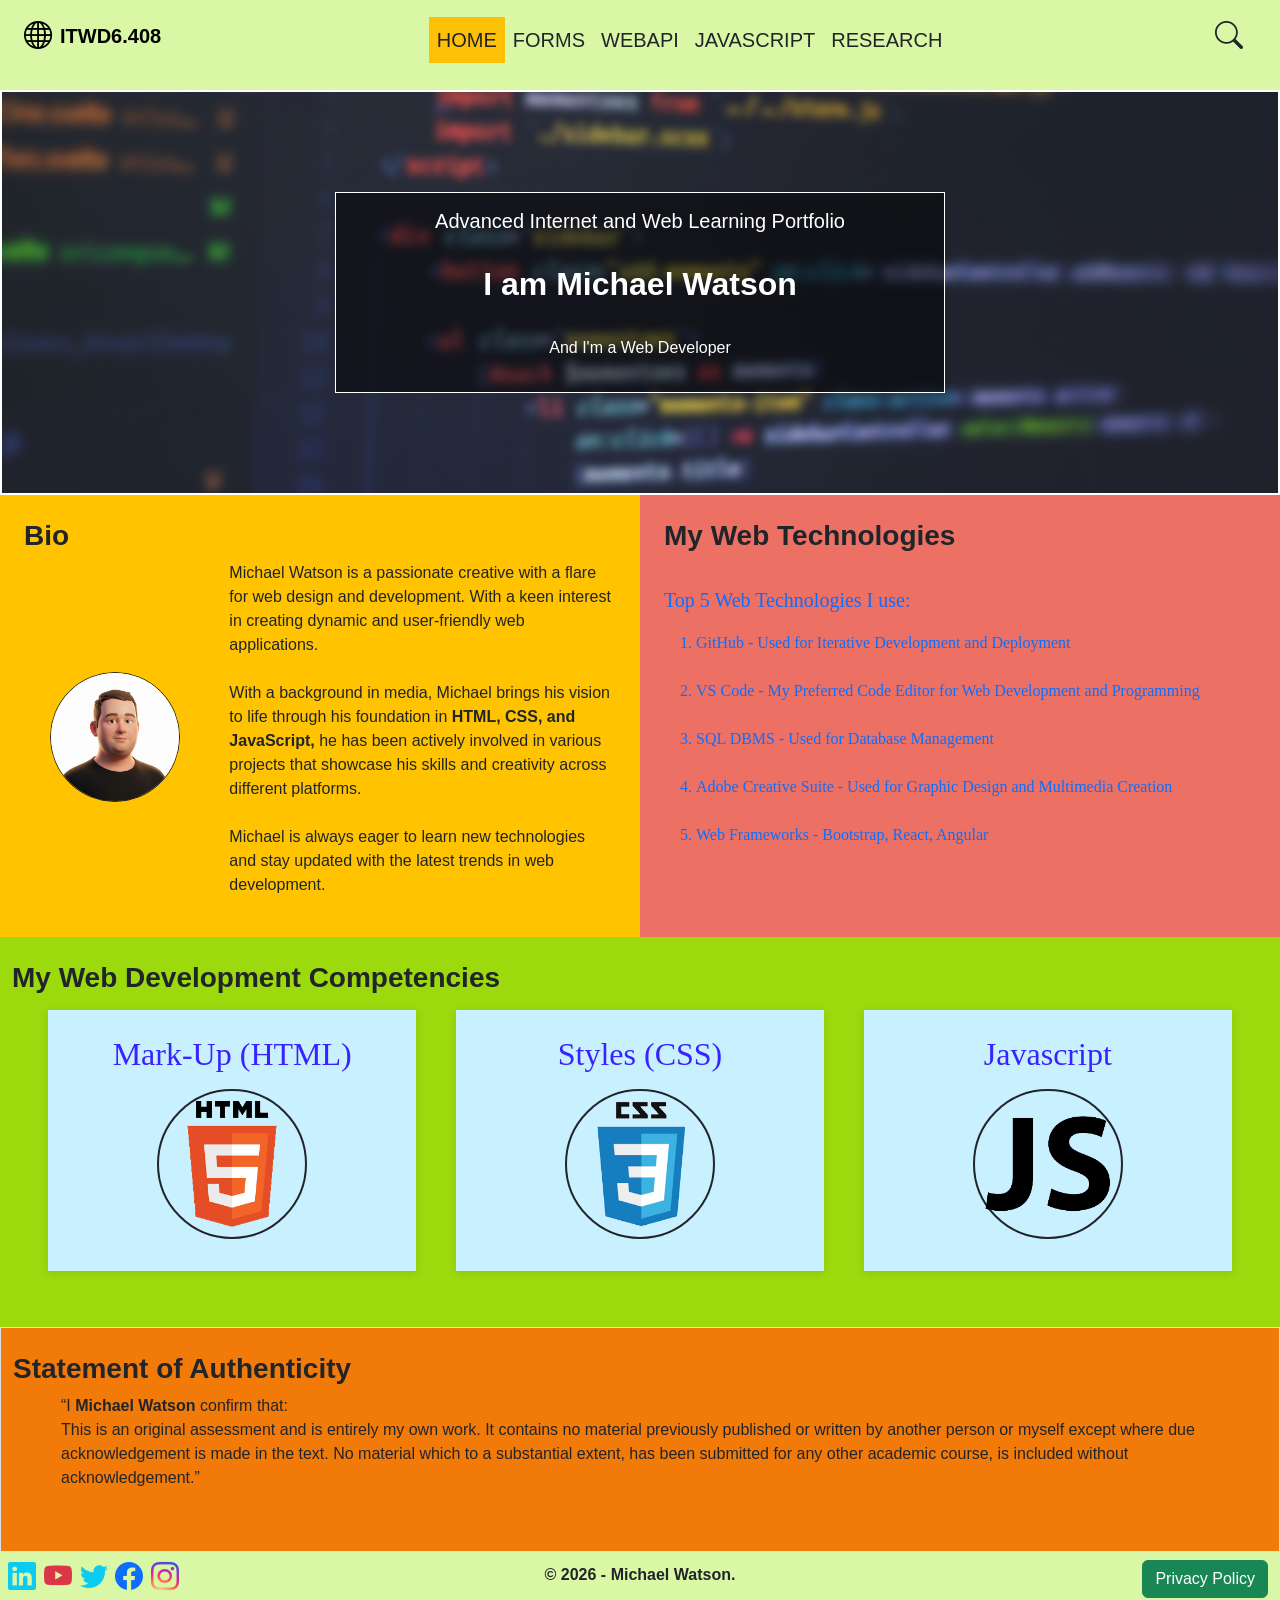
<file: index.html>
<!DOCTYPE html>
<html lang="en">

<!--Website Configuration-->
<head>
    <meta charset="UTF-8">
    <meta name="viewport" content="width=device-width, initial-scale=1.0">
    <title>Home</title>

    <!--Insert/Embed Bootstrap CSS-->
    <link href="https://cdn.jsdelivr.net/npm/bootstrap@5.3.8/dist/css/bootstrap.min.css" rel="stylesheet" integrity="sha384-sRIl4kxILFvY47J16cr9ZwB07vP4J8+LH7qKQnuqkuIAvNWLzeN8tE5YBujZqJLB" crossorigin="anonymous">
    <link rel="stylesheet" href="https://cdn.jsdelivr.net/npm/bootstrap-icons@1.13.1/font/bootstrap-icons.min.css">
    <link rel="stylesheet" href="styles.css">

    <style>
        /* Colour Variables*/
        :root {
            --navbar-color: #DAF7A6;
            --showcase-color: #000000;
            --bio-color: #FFC300;
            --webtech-color: #EC7063;
            --competence-color: #9CDA0D;
            --statement-color: #F27A09;
        }
    </style>
</head>

<!--Visible Webpage-->
<body>

    <!--Search Functionality Field-->
    <div class="collapse" id="collapseExample">
        <div class="card card-body">
            <form class="d-flex" role="search" onsubmit="return false;">
                <input class="form-control me-2" type="search" id="siteSearchInput" placeholder="Search" aria-label="Search"/>
                <button class="btn btn-outline-success" type="submit">Search</button>
            </form>
            <div id="siteSearchResults" class="mt-2"></div>
        </div>
    </div>

    <!--Navbar-->
    <header class="container-fluid" style="background-color: var(--navbar-color); height: 10vh;">
        <nav class="navbar navbar-expand-lg" style="z-index: 1;">
            <div class="container-fluid">

            <!--Brand-->
            <a class="navbar-brand d-flex align-items-center gap-2" href="index.html">
                <span class="bi bi-globe fs-3"></span><strong>ITWD6.408</strong>
            </a>

            <!--Mobile Search + Hamburger-->
            <div class="d-flex align-items-center d-lg-none">
                <button class="btn" data-bs-toggle="collapse" data-bs-target="#collapseExample" 
                        aria-expanded="false" aria-controls="collapseExample">
                    <span class="bi bi-search fs-3"></span>
                </button>

                <button class="navbar-toggler" type="button" data-bs-toggle="collapse"
                        data-bs-target="#navbarNav" aria-controls="navbarNav"
                        aria-expanded="false" aria-label="Toggle navigation">
                    <span class="navbar-toggler-icon"></span>
                </button>
            </div>

            <!--Nav Links-->
            <div class="collapse navbar-collapse d-lg-flex justify-content-center" id="navbarNav">
                <ul class="navbar-nav float-end fs-5 mt-2" style="background-color: var(--navbar-color);">
                    <li class="nav-item"><a class="nav-link active bg-warning p-2 link-dark link-opacity-75-hover" aria-current="page" href="index.html">HOME</a></li>
                    <li class="nav-item"><a class="nav-link p-2 link-dark link-opacity-75-hover" href="form.html">FORMS</a></li>
                    <li class="nav-item"><a class="nav-link p-2 link-dark link-opacity-75-hover" href="webapi.html">WEBAPI</a></li>
                    <li class="nav-item"><a class="nav-link p-2 link-dark link-opacity-75-hover" href="javascript.html">JAVASCRIPT</a></li>
                    <li class="nav-item"><a class="nav-link p-2 link-dark link-opacity-75-hover" href="research.html">RESEARCH</a></li>
                </ul>
            </div>

            <!--Search Icon LG device-->
            <button class="btn d-none d-lg-inline align-end" data-bs-toggle="collapse"
                    data-bs-target="#collapseExample" aria-expanded="false" aria-controls="collapseExample">
                <span class="bi bi-search fs-3"></span>
            </button>
            </div>
        </nav>
    </header>


<!--Main Area Here-->
<main style="min-height: 85vh;">
        
    <!--Showcase Section-->
    <section id="showcase" class="contain-fluid border border-white border-2" style="background-color: var(--showcase-color); position: relative; overflow: hidden;">

        <!-- Blurred Background Image -->
        <div class="showcase-bg container-fluid align-items-center justify-content-center"></div>

        <!-- Foreground Content -->
        <div class="container-fluid position-relative d-flex align-items-center justify-content-center h-100" style="z-index: 1;">
            <div class="row justify-content-center w-100 m-3">
                <div class="col-md-8 col-lg-6 text-center text-white border border-white p-3" style="background-color: rgba(0, 0, 0, 0.5);">
                    <h5>Advanced Internet and Web Learning Portfolio</h5><br>
                    <h2 class="fw-bold">
                        I am Michael Watson
                    </h2><br>
                    <p>And I'm a Web Developer</p>
                </div>
            </div>
        </div>
    </section>

    <!--Bio Section-->
    <section id="bio" class="container-fluid" style="min-height: 20vh; background-color: var(--bio-color);">
        <div class="row">
            <div class="col-12 col-md-6 d-flex justify-content-center p-4" style="background-color: var(--bio-color);">
                <div class="row">
                    <h3><strong>Bio</strong></h3>
                        <div class="col-6 col-sm-4 col-md-4 col-lg-3 mx-auto d-flex justify-content-center align-items-center mb-3 mb-md-0">
                            <img class="img-fluid rounded-circle border border-dark" src="Images/portrait.png" alt="Portrait Image">
                        </div>
                        <br><br>
                        <div class="col-12 col-md-8 justify-content-center align-items-center d-flex flex-column">
                            <p>
                                Michael Watson is a passionate creative with a flare for web design and development. With a keen interest in creating dynamic and user-friendly web applications. <br><br>
                                With a background in media, Michael brings his vision to life through his foundation in <strong>HTML, CSS, and JavaScript,</strong> he has been actively involved in various projects that showcase his skills and creativity across different platforms. <br><br>
                                Michael is always eager to learn new technologies and stay updated with the latest trends in web development.
                            </p>
                        </div>
                </div>
            </div>
        
            <div id="webtech" class="col-12 col-md-6 d-flex flex-column p-4" style="background-color: var(--webtech-color);">
                 <h3><strong>My Web Technologies</strong></h3><br>
                    <p class="text text-primary fs-5" style="font-family: 'palatino', serif;">
                        Top 5 Web Technologies I use: </p>
                    <ol class="text text-primary fs-6" style="font-family: 'palatino', serif;">
                        <li>GitHub - Used for Iterative Development and Deployment</li><br>
                        <li>VS Code - My Preferred Code Editor for Web Development and Programming</li><br>
                        <li>SQL DBMS - Used for Database Management</li><br>
                        <li>Adobe Creative Suite - Used for Graphic Design and Multimedia Creation</li><br>
                        <li>Web Frameworks - Bootstrap, React, Angular</li>
                    </ol>
            </div>
        </div>
    </section >

    <!--Competencies Section -->
    <section id="competencies" class="container-fluid" style="background-color: var(--competence-color);">
        <br>
            <h3><strong>My Web Development Competencies</strong></h3>
            <div class="row justify-content-center align-items-center gap-3 p-2">

               <div class="col-12 col-lg-4 flip-box">
                    <div class="flip-box-inner">
                        <div class="flip-box-front align-items-center justify-content-center d-flex flex-row flex-md-column border border-success border-2">
                            <h2 class="text-wrap">Mark-Up (HTML)</h2>
                            <img src="Images/html5.png" alt="HTML icon" class="img-fluid rounded-circle border border-dark border-2 m-2">
                        </div>
                        <div class="flip-box-back align-items-center justify-content-center d-flex flex-column border border-success border-2">
                            <h4>Competence <br>&#11088; &#11088; &#11088; &#11088; &#11088; </h4><br>
                            <p>Advanced level ability in HTML programming.</p>
                        </div>
                    </div>
                </div>

                <div class="col-12 col-lg-4 flip-box">
                    <div class="flip-box-inner">
                        <div class="flip-box-front align-items-center justify-content-center d-flex flex-row flex-md-column border border-success border-2">
                            <h2 class="text-wrap">Styles (CSS)</h2>
                            <img src="Images/css3.png" alt="CSS icon" class="img-fluid rounded-circle border border-dark border-2 m-2">
                        </div>
                        <div class="flip-box-back align-items-center justify-content-center d-flex flex-column border border-success border-2">
                            <h4>Competence <br>&#11088; &#11088; &#11088; &#11088;</h4>
                            <p>Intermediate level ability in CSS styling and layout.</p>
                        </div>
                    </div>
                </div>

                <div class="col-12 col-lg-4 flip-box">
                    <div class="flip-box-inner">
                        <div class="flip-box-front align-items-center justify-content-center d-flex flex-row flex-md-column border border-success border-2">
                            <h2 class="text-wrap">Javascript</h2>
                            <img src="Images/javascript.png" alt="JavaScript icon" class="img-fluid rounded-circle border border-dark border-2 m-2">
                        </div>
                        <div class="flip-box-back align-items-center justify-content-center d-flex flex-column border border-success border-2">
                            <h4>Competence <br>&#11088; &#11088; &#11088;</h4>
                            <p>Intermediate level ability in JavaScript programming.</p>
                        </div>
                    </div>
                </div>
            </div>
        <br>
    </section>

    <!--Statement of Authenticity Section -->
    <section id="authenticity" class="container-fluid border" style="min-height: 25vh; background-color: var(--statement-color);">
        <br>
        <h3><strong>Statement of Authenticity</strong></h3>
            <p class="ms-5">
            “I <strong>Michael Watson</strong> confirm that: <br>
            This is an original assessment and is entirely my own work.
            It contains no material previously published or written by another person or myself except where due
            acknowledgement is made in the text.
            No material which to a substantial extent, has been submitted for any other academic course, is included
            without acknowledgement.” 
            </p> 
    </section>

</main>
    

    <footer class="container-fluid" style="background-color: var(--navbar-color); ">
        
        <!--Social Media Links-->
        <div class="row position-relative">
            <div class="col-12 col-md-4 d-flex justify-content-center align-items-center d-lg-block gap-3 p-2">
                <h3>
                    <span class="bi bi-linkedin text-info"></span>
                    <span class="bi bi-youtube text-danger"></span>
                    <span class="bi bi-twitter text-info"></span>
                    <span class="bi bi-facebook text-primary"></span>
                    <span class="bi bi-instagram instagram-gradient"></span>
                <style>
                .instagram-gradient {
                background: radial-gradient(circle at 30% 107%, #fdf497 0%, #fdf497 5%, #fd5949 45%, #d6249f 60%, #285AEB 90%);
                            -webkit-background-clip: text; -webkit-text-fill-color: transparent; display: inline-block;
                }
                </style>
                </h3>
            </div>

            <!--Copyright Information-->
            <div class="col-8  col-md-4 d-flex justify-content-center align-items-center">
                <p class="fs-6"><strong> &copy; 2026 - Michael Watson.</strong></p>
            </div>

            <!--Privacy Policy Button and Modal-->
            <div class="col-4  col-md-4 d-flex justify-content-end align-items-center">
                <p class="fs-6">  
                <button type="button" class="btn btn-success mt-2" data-bs-toggle="modal" data-bs-target="#privacyModal">
                    Privacy Policy
                </button>
                </p>
            </div>

            <div class="modal fade" id="privacyModal" tabindex="-1" aria-labelledby="privacyModalLabel" aria-hidden="true">
                <div class="modal-dialog modal-lg">
                    <div class="modal-content">
                    <div class="modal-header">
                        <h1 class="modal-title fs-5" id="privacyModalLabel"><strong>PRIVACY POLICY</strong></h1>
                        <button type="button" class="btn-close" data-bs-dismiss="modal" aria-label="Close"></button>
                    </div>
            
            <div class="modal-body">
                <p>
                    <strong>PERSONAL INFORMATION<br></strong>

                    Personal information has the same meaning as defined in the Privacy Act 1993. <br>
                    This can include any information that can be used to personally identify you.<br><br>

                    <strong>TYPES OF PERSONAL INFORMATION COLLECTED<br></strong>

                        Types of personal information collected can include, but is not limited to:
                        <div class="fs-6 ms-5">
                        <li>Name</li>
                        <li>Address</li>
                        <li>Location</li>
                        <li>Email address</li>
                        <li>Telephone number</li>
                        <li>Age or date of birth</li>
                        <li>Profession</li><br>
                        </div>
                    <strong>HOW INFORMATION IS COLLECTED</strong><br>

                        By filling out and submitting any forms on this webpage, you agree that we may collect the information provided by you.<br><br>

                    <strong>USE OF PERSONAL INFORMATION</strong><br>

                        The personal information collected from you will be used for research and study purposes, to better understand trends in society.<br><br>

                    <strong>COOKIES</strong><br>

                        Our website uses cookies to enhance your browsing experience. You can disable cookies through your browser settings, but this may affect the functionality of our site.<br><br>

                    <strong>USE OF PERSONAL INFORMATION FOR COMMUNICATION</strong><br>

                        By providing your email address, you agree to receive follow up emails, promotional or informational, from. You can opt out at any time through the unsubscribe link in the emails.<br><br>

                    <strong>DISCLOSURE OF PERSONAL INFORMATION</strong><br>

                        We do not sell, trade, or otherwise transfer your personal information to outside parties, except when required by law or to provide services you requested.<br><br>

                    <strong>PROTECTION OF PERSONAL INFORMATION</strong><br>

                        We take responsibility of your personal information seriously, and will ensure that the personal information we hold is protected from misuse, loss or unauthorised access.<br><br>

                    <strong>YOUR RIGHTS TO ACCESS YOUR PERSONAL INFORMATION</strong><br>

                        You have the right to access, correct, or delete your personal information. You can request this by contacting us through the details provided on our website.<br><br>

                    <strong>CHANGES TO THIS POLICY</strong><br>

                        We reserve the right to update or modify this Privacy Policy at any time. Changes will be posted on this page with an updated effective date.<br><br>

                    <strong>CONTACT INFORMATION</strong><br>

                        If you have any questions or concerns regarding this Privacy Policy, please contact us at myklwatson@gmail.com<br><br>
                </p>
            </div>

            <div class="modal-footer">
                <button type="button" class="btn btn-success" data-bs-dismiss="modal">ACCEPT</button>
            </div>

        </div>
    </footer>

    <!-- Insert/Embed Bootstrap JS -->
    <script src="https://cdn.jsdelivr.net/npm/bootstrap@5.3.8/dist/js/bootstrap.bundle.min.js" 
            integrity="sha384-FKyoEForCGlyvwx9Hj09JcYn3nv7wiPVlz7YYwJrWVcXK/BmnVDxM+D2scQbITxI" 
            crossorigin="anonymous"></script>
    <script src="JS/search.js"></script>

</body>

</html>
</file>
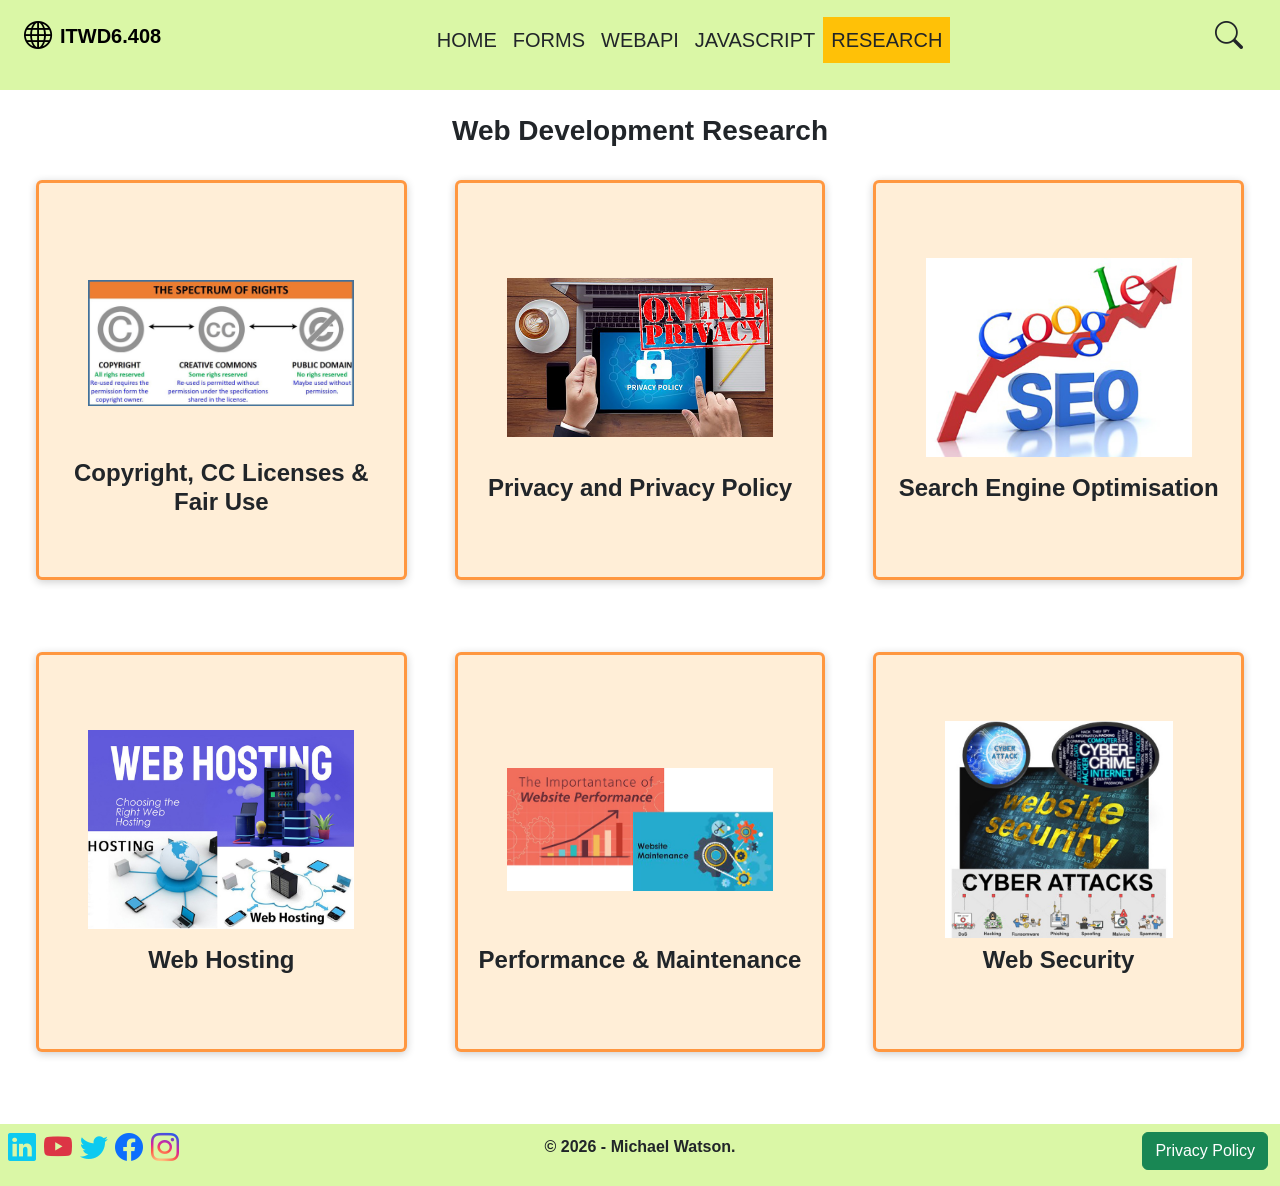
<file: research.html>
<!DOCTYPE html>
<html lang="en">

<!--Website Configuration-->
<head>
    <meta charset="UTF-8">
    <meta name="viewport" content="width=device-width, initial-scale=1.0">
    <title>RESEARCH</title>

    <!--Insert/Embed Bootstrap CSS-->
    <link href="https://cdn.jsdelivr.net/npm/bootstrap@5.3.8/dist/css/bootstrap.min.css" rel="stylesheet" integrity="sha384-sRIl4kxILFvY47J16cr9ZwB07vP4J8+LH7qKQnuqkuIAvNWLzeN8tE5YBujZqJLB" crossorigin="anonymous">
    <link rel="stylesheet" href="https://cdn.jsdelivr.net/npm/bootstrap-icons@1.13.1/font/bootstrap-icons.min.css">
    <link rel="stylesheet" href="styles.css">

    <style>
        /* Colour Variables*/
        :root {
            --navbar-color: #DAF7A6;
            --showcase-color: #000000;
            --bio-color: #FFC300;
            --webtech-color: #EC7063;
            --competence-color: #9CDA0D;
            --statement-color: #F27A09;
        }
    </style>
</head>

<!--Visible Webpage-->
<body>

    <!--Search Functionality Field-->
    <div class="collapse" id="collapseExample">
        <div class="card card-body">
            <form class="d-flex" role="search" onsubmit="return false;">
                <input class="form-control me-2" type="search" id="siteSearchInput" placeholder="Search" aria-label="Search"/>
                <button class="btn btn-outline-success" type="submit">Search</button>
            </form>
            <div id="siteSearchResults" class="mt-2"></div>
        </div>
    </div>

    

    <!--Navbar-->
    <header class="container-fluid" style="background-color: var(--navbar-color); height: 10vh;">
        <nav class="navbar navbar-expand-lg" style="z-index: 1;">
            <div class="container-fluid">

            <!--Brand-->
            <a class="navbar-brand d-flex align-items-center gap-2" href="index.html">
                <span class="bi bi-globe fs-3"></span><strong>ITWD6.408</strong>
            </a>

            <!--Mobile Search + Hamburger-->
            <div class="d-flex align-items-center d-lg-none">
                <button class="btn" data-bs-toggle="collapse" data-bs-target="#collapseExample" 
                        aria-expanded="false" aria-controls="collapseExample">
                    <span class="bi bi-search fs-3"></span>
                </button>

                <button class="navbar-toggler" type="button" data-bs-toggle="collapse"
                        data-bs-target="#navbarNav" aria-controls="navbarNav"
                        aria-expanded="false" aria-label="Toggle navigation">
                    <span class="navbar-toggler-icon"></span>
                </button>
            </div>

            <!--Nav Links-->
            <div class="collapse navbar-collapse d-lg-flex justify-content-center" id="navbarNav">
                <ul class="navbar-nav float-end fs-5 mt-2" style="background-color: var(--navbar-color);">
                    <li class="nav-item"><a class="nav-link p-2 link-dark link-opacity-75-hover" href="index.html">HOME</a></li>
                    <li class="nav-item"><a class="nav-link p-2 link-dark link-opacity-75-hover" href="form.html">FORMS</a></li>
                    <li class="nav-item"><a class="nav-link p-2 link-dark link-opacity-75-hover"  href="webapi.html">WEBAPI</a></li>
                    <li class="nav-item"><a class="nav-link p-2 link-dark link-opacity-75-hover" href="javascript.html">JAVASCRIPT</a></li>
                    <li class="nav-item"><a class="nav-link active bg-warning p-2 link-dark link-opacity-75-hover" aria-current="page" href="research.html">RESEARCH</a></li>
                </ul>
            </div>

            <!--Search Icon LG device-->
            <button class="btn d-none d-lg-inline align-end" data-bs-toggle="collapse"
                    data-bs-target="#collapseExample" aria-expanded="false" aria-controls="collapseExample">
                <span class="bi bi-search fs-3"></span>
            </button>
            </div>
        </nav>
    </header>


<!--Main Area Here-->
<main>

    <section class="container-fluid" style="min-height: 80vh;">
        <br>
            <h3 class="text-center fw-bold">Web Development Research</h3>
                <div class="row justify-content-center g-5 p-4">
                    <div class="col-12 col-md-6 col-lg-4" id="copyright-component"></div>
                    <div class="col-12 col-md-6 col-lg-4" id="privacy-component"></div>
                    <div class="col-12 col-md-6 col-lg-4" id="seo-component"></div>
                    <div class="col-12 col-md-6 col-lg-4" id="hosting-component"></div>
                    <div class="col-12 col-md-6 col-lg-4" id="maintenance-component"></div>
                    <div class="col-12 col-md-6 col-lg-4" id="security-component"></div>
                </div>
        <br>
    </section>

</main>
    
<footer class="container-fluid" style="background-color: var(--navbar-color); ">
        
        <!--Social Media Links-->
        <div class="row position-relative">
            <div class="col-12 col-md-4 d-flex justify-content-center align-items-center d-lg-block gap-3 p-2">
                <h3>
                    <span class="bi bi-linkedin text-info"></span>
                    <span class="bi bi-youtube text-danger"></span>
                    <span class="bi bi-twitter text-info"></span>
                    <span class="bi bi-facebook text-primary"></span>
                    <span class="bi bi-instagram instagram-gradient"></span>
                <style>
                .instagram-gradient {
                background: radial-gradient(circle at 30% 107%, #fdf497 0%, #fdf497 5%, #fd5949 45%, #d6249f 60%, #285AEB 90%);
                            -webkit-background-clip: text; -webkit-text-fill-color: transparent; display: inline-block;
                }
                </style>
                </h3>
            </div>

            <!--Copyright Information-->
            <div class="col-8  col-md-4 d-flex justify-content-center align-items-center">
                <p class="fs-6"><strong> &copy; 2026 - Michael Watson.</strong></p>
            </div>

            <!--Privacy Policy Button and Modal-->
            <div class="col-4  col-md-4 d-flex justify-content-end align-items-center">
                <p class="fs-6">  
                <button type="button" class="btn btn-success mt-2" data-bs-toggle="modal" data-bs-target="#privacyModal">
                    Privacy Policy
                </button>
                </p>
            </div>

            <div class="modal fade" id="privacyModal" tabindex="-1" aria-labelledby="privacyModalLabel" aria-hidden="true">
                <div class="modal-dialog modal-lg">
                    <div class="modal-content">
                    <div class="modal-header">
                        <h1 class="modal-title fs-5" id="privacyModalLabel"><strong>PRIVACY POLICY</strong></h1>
                        <button type="button" class="btn-close" data-bs-dismiss="modal" aria-label="Close"></button>
                    </div>
            
            <div class="modal-body">
                <p>
                    <strong>PERSONAL INFORMATION<br></strong>

                    Personal information has the same meaning as defined in the Privacy Act 1993. <br>
                    This can include any information that can be used to personally identify you.<br><br>

                    <strong>TYPES OF PERSONAL INFORMATION COLLECTED<br></strong>

                        Types of personal information collected can include, but is not limited to:
                        <div class="fs-6 ms-5">
                        <li>Name</li>
                        <li>Address</li>
                        <li>Location</li>
                        <li>Email address</li>
                        <li>Telephone number</li>
                        <li>Age or date of birth</li>
                        <li>Profession</li><br>
                        </div>
                    <strong>HOW INFORMATION IS COLLECTED</strong><br>

                        By filling out and submitting any forms on this webpage, you agree that we may collect the information provided by you.<br><br>

                    <strong>USE OF PERSONAL INFORMATION</strong><br>

                        The personal information collected from you will be used for research and study purposes, to better understand trends in society.<br><br>

                    <strong>COOKIES</strong><br>

                        Our website uses cookies to enhance your browsing experience. You can disable cookies through your browser settings, but this may affect the functionality of our site.<br><br>

                    <strong>USE OF PERSONAL INFORMATION FOR COMMUNICATION</strong><br>

                        By providing your email address, you agree to receive follow up emails, promotional or informational, from. You can opt out at any time through the unsubscribe link in the emails.<br><br>

                    <strong>DISCLOSURE OF PERSONAL INFORMATION</strong><br>

                        We do not sell, trade, or otherwise transfer your personal information to outside parties, except when required by law or to provide services you requested.<br><br>

                    <strong>PROTECTION OF PERSONAL INFORMATION</strong><br>

                        We take responsibility of your personal information seriously, and will ensure that the personal information we hold is protected from misuse, loss or unauthorised access.<br><br>

                    <strong>YOUR RIGHTS TO ACCESS YOUR PERSONAL INFORMATION</strong><br>

                        You have the right to access, correct, or delete your personal information. You can request this by contacting us through the details provided on our website.<br><br>

                    <strong>CHANGES TO THIS POLICY</strong><br>

                        We reserve the right to update or modify this Privacy Policy at any time. Changes will be posted on this page with an updated effective date.<br><br>

                    <strong>CONTACT INFORMATION</strong><br>

                        If you have any questions or concerns regarding this Privacy Policy, please contact us at myklwatson@gmail.com<br><br>
                </p>
            </div>

            <div class="modal-footer">
                <button type="button" class="btn btn-success" data-bs-dismiss="modal">ACCEPT</button>
            </div>

        </div>
</footer>

    <!-- Insert/Embed Bootstrap JS -->
    <script src="https://cdn.jsdelivr.net/npm/bootstrap@5.3.8/dist/js/bootstrap.bundle.min.js" 
            integrity="sha384-FKyoEForCGlyvwx9Hj09JcYn3nv7wiPVlz7YYwJrWVcXK/BmnVDxM+D2scQbITxI" 
            crossorigin="anonymous"></script>

    <!-- Insert/Embed Search JS -->        
    <script src="JS/search.js"></script>

    <!-- Insert/Embed Research JS -->
    <script src="Research/research-app.js" type="module"></script>

    
</body>
</html>
</file>
<file: styles.css>
/* --- Showcase Section --- */
#showcase {
    height: 45vh;
    position: relative;
    overflow: hidden;
}

/* -- Flip Boxes -- */

.flip-box {
  background-color: transparent;
  width: 100%;
  height: 220px;      /* short, compact box for mobile/tablet */
  perspective: 1000px;
  margin-bottom: 1.5rem;
}

@media (min-width: 768px) {
  .flip-box {
    width: 31%;
    height: auto;
    aspect-ratio: 3 / 2;   /* only enforced on large devices */
  }
}

/* This container is needed to position the front and back side */
.flip-box-inner {
  position: relative;
  width: 100%;
  height: 100%;
  text-align: center;
  transition: transform 0.8s;
  transform-style: preserve-3d;
}

.flip-box:hover .flip-box-inner {
  transform: rotateY(180deg);
}

.flip-box-front, .flip-box-back {
  position: absolute;
  width: 100%;
  height: 100%;
  box-sizing: border-box;
  -webkit-backface-visibility: hidden;
  backface-visibility: hidden;
  box-shadow: 0 2px 8px rgba(0, 0, 0, 0.1);
  border: none !important;
}

.flip-box-front {
  background-color: #c8f0ff;
  color: rgb(56, 34, 255);
  font: bold 1.5rem "bradley hand", cursive;
  display: flex;
  overflow: hidden;

  img {
    overflow: visible;
    padding: 10px;
    width: 35%;
    height: auto;
    max-width: 150px;
  }
}

.flip-box-front img {
    object-fit: contain;
    width: 100%;
}

.flip-box-back {
  background-color: dodgerblue;
  color: white;
  transform: rotateY(180deg);
}

.showcase-bg {
  position: absolute;
  top: -20px;
  left: -20px;
  width: calc(100% + 40px);
  height: calc(100% + 40px);
  background-image: url("Images/background.jpg");
  background-position: center;
  background-size: cover;
  filter: blur(5px);
}
body{
font-family:'century gothic', 'helvetica neue', helvetica, arial, sans-serif;
font-weight: 500;
}

.nav-pills .nav-link.active {
  background-color: var(--bs-warning);
  color: #000; /* warning is a light/yellow color, so dark text reads better */
  font-weight: bold;
}

.accordion-button {
    font-weight: bold;
}

.accordion-button:not(.collapsed) {
    color: #fff;
    background-color: var(--bs-warning);
}

.form-embed {
    width: 100%;
    height: 2010px;
    border: 0;
  }

  @media (max-width: 768px) {
    .form-embed {
      height: 3200px; /* increase until no clipping/scroll on your actual form */
    }
  }

  @media (max-width: 480px) {
    .form-embed {
      height: 3800px;
    }
  }


/* --- Shared card styling for all demos --- */
.demo-card {
    border: none;
    border-radius: 10px;
    box-shadow: 0 2px 8px rgba(0, 0, 0, 0.08);
}


/* --- Demo 1: More/Less --- */
#manual-slide-description.truncated {
    display: none;
}

#manual-slide-description {
    transition: opacity 0.2s ease;
}

#manual-slide-description.truncated {
    display: none;
}

/* --- Demo 1: Slide fade transition --- */
#manual-slide-image,
#auto-slide-image {
    transition: opacity 0.25s ease;
}

.fading {
    opacity: 0;
}

/* --- Demo 1: Auto slideshow progress dots --- */
#auto-slide-dots {
    display: flex;
    justify-content: center;
    gap: 6px;
    margin-top: 10px;
}

#auto-slide-dots .dot {
    width: 8px;
    height: 8px;
    border-radius: 50%;
    background: #ccc;
    transition: background 0.2s ease;
}

#auto-slide-dots .dot.active {
    background: #333;
}

/* --- Demo 1: Page Customisation --- */
#customisation-card {
    transition: background-color 0.3s, color 0.3s;
    border-radius: 8px;
}

#customisation-card.dark-mode {
    background-color: #121212 !important;
    color: #f5f5f5;
}

#customisation-card, #customisation-card *:not(button) {
    font-size: inherit;
}

#customisation-card img {
    display: block;
    margin-left: auto;
    margin-right: auto;
}

#manual-slide-image {
    width: 300px;
    max-width: 100%; /* prevents overflow on small screens */
}

#auto-slide-image {
    width: 300px;
    max-width: 100%; /* prevents overflow on small screens */
}


/* --- Demo 2: Product Grid & Cart --- */

#cartCountBadge {
    color: #fff;
    font-size: 0.95rem;
    padding: 6px 10px;
}

#cartCountBadge i {
    margin-right: 4px;
}

#productGrid img {
    object-fit: cover;
    width: 100%;
    height: 100%;
    
}

#productGrid .product-image-wrapper {
    width: 100%;
    height: 400px;
    overflow: hidden;
    display: flex;
    align-items: center;
    justify-content: center;
    padding: 30px;
    box-sizing: border-box; /* ensures padding doesn't push the box past 200px height */
}

#productGrid .product-image-wrapper img {
    max-width: 100%;
    max-height: 100%;
    object-fit: contain;
}

/* --- Demo 3: Quiz --- */
.question-block {
    transition: opacity 0.3s ease;
}

.question-block.locked {
    opacity: 0.35;
    pointer-events: none;
}

.quiz-option-btn {
    display: block;
    width: 100%;
    text-align: left;
    padding: 10px 14px;
    border: 1px solid #ccc;
    border-radius: 6px;
    background: #fff;
    cursor: pointer;
    transition: background 0.15s ease, border-color 0.15s ease;
    margin-bottom: 8px;
}

.quiz-option-btn:hover {
    background: #f0f0f0;
}

.quiz-option-btn.correct {
    background: #d4edda;
    border-color: #28a745;
}

.quiz-option-btn.incorrect {
    background: #f8d7da;
    border-color: #dc3545;
}

#reset-quiz-attempt-btn {
    padding: 10px 20px;
    font-size: 1.05rem;
}


/* --- Demo 4: Authorisation --- */

#auth-container {
    display: flex;
    flex-direction: column;
    justify-content: center;
    min-height: 60vh;
}



/* --- Research Page --- */

.flip-card {
    perspective: 1000px;
    height: 300px;
    margin-bottom: 1.5rem;
    cursor: pointer;

}

@media (min-width: 992px) {
    .flip-card {
        height: 400px;
    }
}

.flip-card-inner {
    position: relative;
    width: 100%;
    height: 100%;
    transition: transform 0.7s;
    transform-style: preserve-3d;
}

.flip-card.flipped .flip-card-inner {
    transform: rotateY(180deg);
}

.flip-card-front,
.flip-card-back {
    position: absolute;
    width: 100%;
    height: 100%;
    backface-visibility: hidden;
    box-shadow: 0 2px 8px rgba(0, 0, 0, 0.2);
    border: 3px solid rgba(255, 115, 0, 0.701);
}

.flip-card-front {
    background-color: #ffeed7;
    overflow: hidden;
}

.flip-card-front img {
    background-color: #ffeed7;
    height: 60%;
    width: auto;
    max-width: 80%;
    object-fit: contain;
}

.flip-card-back {
    background-color: #f8f9fa;
    transform: rotateY(180deg);
    overflow-y: auto;    
}
</file>
